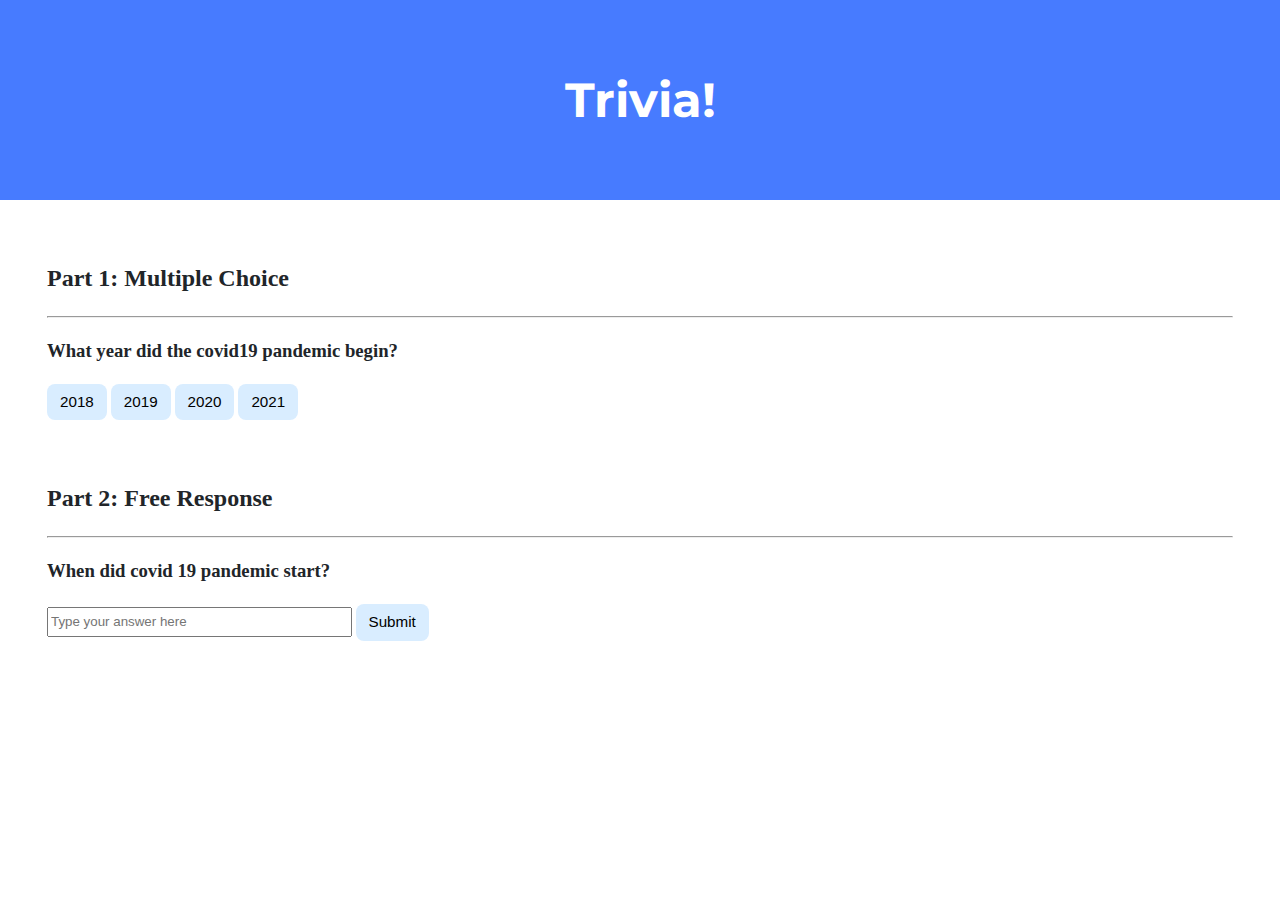
<file: Trivia/trivia.html>
<!DOCTYPE html>

<html lang="en">
    <head>
        <link href="https://fonts.googleapis.com/css2?family=Montserrat:wght@500&display=swap" rel="stylesheet">
        <link href="styles.css" rel="stylesheet">
        <title>Trivia!</title>

        <script>

            document.addEventListener('DOMContentLoaded', function(){

                // MCQ
                let correct = document.querySelector('.correct'); // for correct button
                correct.addEventListener('click', function(){
                    correct.style.backgroundColor = 'green';
                    document.querySelector('#feedback1').innerHTML = 'Correct :)';
                    document.querySelector('#feedback1').style.color = 'green';
                });
                let incorrect = document.querySelectorAll('.incorrect'); // for incorrect button
                for(let i=0; i<incorrect.length; i++){
                    incorrect[i].addEventListener('click', function(){
                        incorrect[i].style.backgroundColor = 'red';
                        document.querySelector('#feedback1').innerHTML = "Incorrect :(";
                        document.querySelector('#feedback1').style.color = 'red';
                        correct.style.backgroundColor = 'green';
                    });
                }

                // Textbox
                document.querySelector('#check').addEventListener('click', function(){
                    let input = document.querySelector('#answer');
                    if(input.value == "2020"){
                        document.querySelector('#feedback2').innerHTML = "Correct :)";
                        document.querySelector('#feedback2').style.color = "green";
                    }
                    else{
                        document.querySelector('#feedback2').innerHTML = "Incorrect :(";
                        document.querySelector('#feedback2').style.color = "red";
                    }
                });
            });

        </script>

    </head>
    <body>

        <div class="jumbotron">
            <h1>Trivia!</h1>
        </div>

        <div class="container">

            <div class="section">
                <h2>Part 1: Multiple Choice </h2>
                <hr>

                <h3>What year did the covid19 pandemic begin?</h3>

                <button class = "incorrect">2018</button>
                <button class = "incorrect">2019</button>
                <button class = "correct">2020</button>
                <button class = "incorrect">2021</button>
                <p id="feedback1"></p>

            </div>

            <div class="section">
                <h2>Part 2: Free Response</h2>
                <hr>

                <h3>When did covid 19 pandemic start?</h3>

                <input type="text" autocomplete="off" id="answer" placeholder="Type your answer here">
                <button id="check">Submit</button>
                <p id = "feedback2"></p>

            </div>

        </div>
    </body>
</html>
</file>
<file: Trivia/styles.css>
body {
    background-color: #fff;
    color: #212529;
    font-size: 1rem;
    font-weight: 400;
    line-height: 1.5;
    margin: 0;
    text-align: left;
}

.container {
    margin-left: auto;
    margin-right: auto;
    padding-left: 15px;
    padding-right: 15px;
}

.jumbotron {
    background-color: #477bff;
    color: #fff;
    margin-bottom: 2rem;
    padding: 2rem 1rem;
    text-align: center;
}

.section {
    padding: 0.5rem 2rem 1rem 2rem;
}

.section:hover {
    background-color: #f5f5f5;
    transition: color 2s ease-in-out, background-color 0.15s ease-in-out;
}

h1 {
    font-family: 'Montserrat', sans-serif;
    font-size: 48px;
}

button, input[type="submit"]:default {
    background-color: #d9edff;
    border: 1px solid transparent;
    border-radius: 0.5rem;
    font-size: 0.95rem;
    font-weight: 400;
    line-height: 1.5;
    padding: 0.375rem 0.75rem;
    text-align: center;
    transition: color 0.15s ease-in-out, background-color 0.15s ease-in-out, border-color 0.15s ease-in-out, box-shadow 0.15s ease-in-out;
    vertical-align: middle;
}
button:hover{
    background-color: yellow
}

input[type="text"] {
    line-height: 1.8;
    width: 25%;
}

input[type="text"]:hover {
    background-color: #f5f5f5;
    transition: color 2s ease-in-out, background-color 0.15s ease-in-out;
}
</file>
